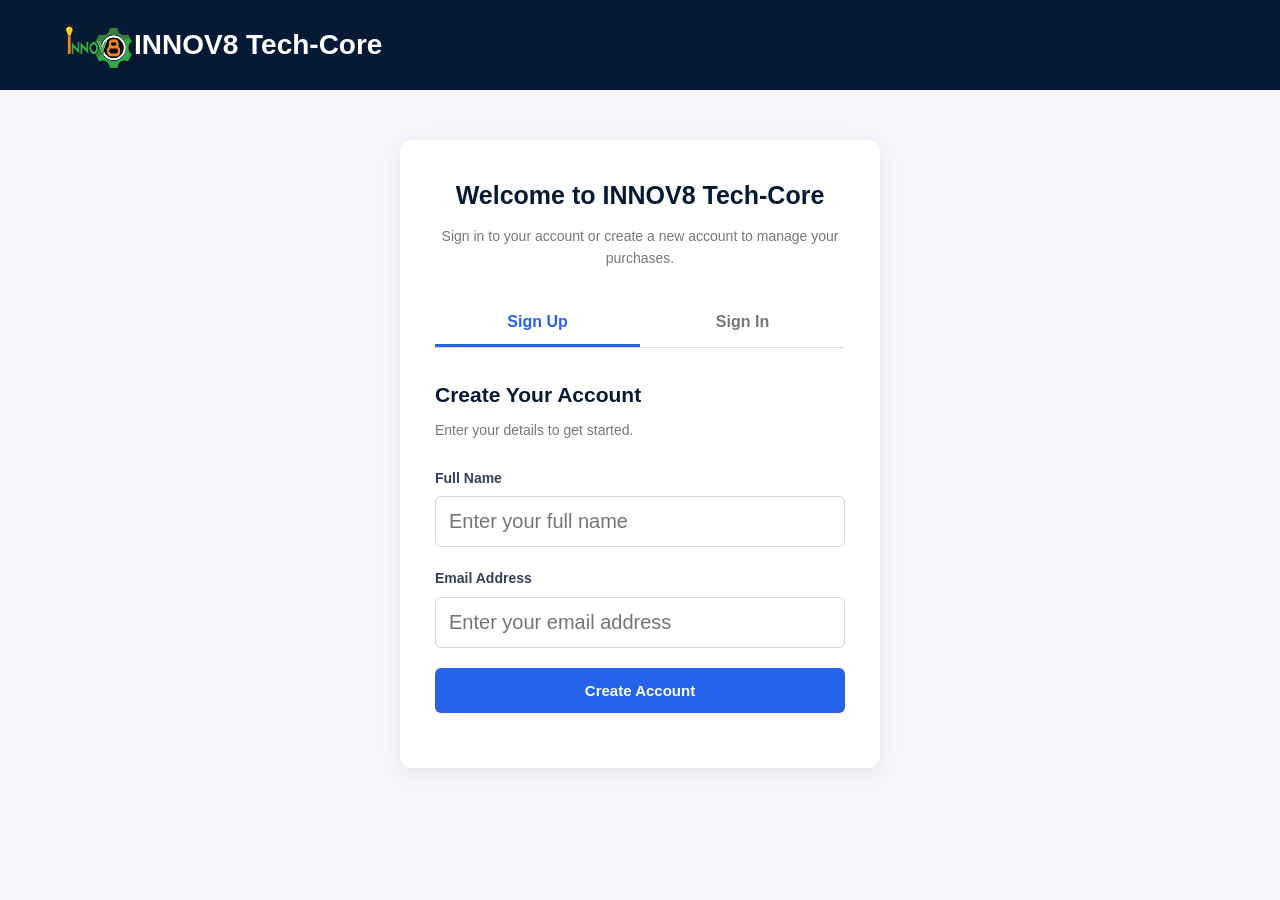
<file: index.html>
<!DOCTYPE html>
 <html lang="en">
 <head>
  <script>
        const currentUser = localStorage.getItem("innov8CurrentUser");

        if (!currentUser) {
            window.location.replace("account.html");
        }
    </script>
 <meta charset="UTF-8">
 <meta name="viewport" content="width=device-width, initial-scale=1.0">
 <title>INNOV8 TechCore Hardware Store</title>
 <link rel="icon" type="image/png" href="./asets/img.png">
 <link rel="preconnect" href="https://fonts.googleapis.com">
 <link rel="preconnect" href="https://fonts.gstatic.com" crossorigin>
 <link href="https://fonts.googleapis.com/css2?family=Plus+Jakarta+Sans:ital,wght@0,200..800;1,200..800&display=swap" rel="stylesheet">
 <link rel="preconnect" href="https://fonts.googleapis.com">
 <link rel="preconnect" href="https://fonts.gstatic.com" crossorigin>
 <link href="https://fonts.googleapis.com/css2?family=DM+Sans:ital,opsz,wght@0,9..40,100..1000;1,9..40,100..1000&family=Plus+Jakarta+Sans:ital,wght@0,200..800;1,200..800&display=swap" rel="stylesheet">
 <link rel="preconnect" href="https://fonts.googleapis.com">
 <link rel="preconnect" href="https://fonts.gstatic.com" crossorigin>
 <link href="https://fonts.googleapis.com/css2?family=DM+Sans:ital,opsz,wght@0,9..40,100..1000;1,9..40,100..1000&family=Google+Sans:ital,opsz,wght@0,17..18,400..700;1,17..18,400..700&family=Plus+Jakarta+Sans:ital,wght@0,200..800;1,200..800&display=swap" rel="stylesheet">
 <link rel="preconnect" href="https://fonts.googleapis.com">
 <link rel="preconnect" href="https://fonts.gstatic.com" crossorigin>
 <link rel="stylesheet"
 href="https://cdnjs.cloudflare.com/ajax/libs/font-awesome/6.7.2/css/all.min.css">
 <!---CSS--->
 <link rel="stylesheet" href="style.css">
 </head>

 <body>

 <!--header--->
 <nav class="navbar">
 
 <!----logo---->
 <a href="#home" class="logo"><img src="asets/logo.png" width="70" height="50">INNOV8 Tech-Core</a>
 
 <!-- Hamburger Checkbox -->
 <input type="checkbox" id="menu">

 <!-- Hamburger Icon -->
 <label for="menu" class="menu-icon">
 <i class="fa-solid fa-bars"></i>
 </label>

 <!---Navigation--->
 <ul class="nav-links"> 
 <li><a href="#home">Home</a></li> 
 <li><a href="#about">About</a></li>
 <a href="cart.html" class="cart-link">Cart</a>
 <a href="checkout.html" class="checkout-link">Checkout</a>
 <a href="account.html" class="account-link">
 <i class="fa-regular fa-user"></i> My Account </a>
 </ul>
 </nav>
 
 <!-- Breadcrumb Navigation -->
 <nav class="breadcrumb" aria-label="Breadcrumb">
 <a href="#home">Home</a>
 <span class="separator">&gt;</span>
 <a href="#products" class="current-page" aria-current="page">
 All Products
 </a>
 </nav>

 <!---Home Section--->
 <section id="hero">

 <!-- Background Image Carousel -->
 <div class="hero-slider">

 <img src="./asets/img.1.jpeg"
 class="hero-slide active"
 alt="Computer hardware components">

 <img src="./asets/img.8.jpeg"
 class="hero-slide"
 alt="Internal computer hardware">

 <img src="./asets/img.9.jpeg"
 class="hero-slide"
 alt="PC components">

 </div>


 <div class="hero-content">
 <p>WELCOME TO INNOV8 TechCore</p>
 <h1>Quality Computer Hardware Components</h1>
 <p>
 Shop reliable computer components, accessories and peripherals for gameing,
 business and everyday computing.
 </p>
 </div>
 </section>

 <!---categories--->
 <section id="categories" class="categories">
 <h2> SHOP BY CATEGORY</h2>
 <div class="category-container">
 <div class="category">
 <h3>Pc components and RGB</h3>
 <p>CPU, RAM, Motherboard, RGB Controllers, Optical Drives and PSU</p>
 </div>

 <div class="category">
 <h3>Storage</h3>
 <p>SSD and HDD</p>
 </div>

 <div class="category">
 <h3>Graphics and Cooling</h3>
 <p>Graphics Cards, Air Coolers and Liquid Coolers</p>
 </div>

 <div class="category">
 <h3>Networking and Audio</h3>
 <p>Router, Sound Cards and Wi-Fi Adapters</p>
 </div>

 <div class="category">
 <h3>Power and Connectivity</h3>
 <p>Power Supply, Cables and USB Connectivity</p>
 </div>
 </div>
 </section>

 <!--PRODUCTS-->
 <section id="products" class="products">
 <h2>OUR PRODUCTS</h2>
 <div class="products-container">
 
 <!--RAM-->
 <div class="product-card">
 <img src="asets/ram.png" alt="kingston fury beast ram">
 <h3>King Fury Beast 16GB DDRS RAM</h3>
 <p class="price">₦285,000</p>
 <p>16GB DDRS desktop memory designed for gaming and high-performance computing.</p>
 <p><strong>stock:</strong>10 units</p>
 <button class="add-to-cart">Add to Cart
 <i class="fa-solid fa-circle-plus"></i>
 </button>
 </div>

 <!--SSD-->
 <div class="product-card">
 <img src="asets/ssd.png" alt="Samsung 970 EVO SSD">
 <h3>Samsung 970 EVO 1TB SSD</h3>
 <p class="price">₦220,000</p>
 <p>High-speed 1TB SSD for fast data transfer and storage.</p>
 <p><strong>stock:</strong>5 units</p>
 <button class="add-to-cart">Add to Cart
 <i class="fa-solid fa-circle-plus"></i>
 </button>
 </div>
 
 <!--HDD-->
 <div class="product-card">
 <img src="asets/hdd.png" alt="Seagate Barracuda HDD">
 <h3>Seagate Barracuda 2TB HDD</h3>
 <p class="price">₦245,000</p>
 <p>Reliable 2TB HDD for ample storage capacity.</p>
 <p><strong>stock:</strong>8 units</p>
 <button class="add-to-cart">Add to Cart
 <i class="fa-solid fa-circle-plus"></i>
 </button>
 </div>

 <!--GPU-->
 <div class="product-card">
 <img src="asets/gpu.png" alt="NVIDIA GeForce RTX 3080">
 <h3>NVIDIA GeForce RTX 3080</h3>
 <p class="price">₦1,200,000</p>
 <p>High-performance graphics card for gaming, 3D Rendering and Design and AI and Machine Learning.</p>
 <p><strong>stock:</strong>3 units</p>
 <button class="add-to-cart">Add to Cart
 <i class="fa-solid fa-circle-plus"></i>
 </button>
 </div>

 <!--CPU-->
 <div class="product-card">
 <img src="asets/cpu.png" alt="AMD Ryzen 7 7700 processor">
 <h3>AMD Ryzen 7 7700 processor</h3>
 <p class="price">₦145,000</p>
 <p>High-performance CPU for gaming and productivity.</p>
 <p><strong>stock:</strong>12 units</p>
 <button class="add-to-cart">Add to Cart
 <i class="fa-solid fa-circle-plus"></i>
 </button>
 </div>

 <!--MOTHERBOARD-->
 <div class="product-card">
 <img src="asets/motherboard.png" alt="ASUS ROG Strix B550-F Gaming">
 <h3>ASUS ROG Strix B550-F Gaming</h3>
 <p class="price">₦150,000</p>
 <p>High-performance motherboard for gaming, content creation and Professional Workstations.</p>
 <p><strong>stock:</strong>5 units</p>
 <button class="add-to-cart">Add to Cart
 <i class="fa-solid fa-circle-plus"></i>
 </button>
 </div>

 <!--PSU-->
 <div class="product-card">
 <img src="asets/psu.png" alt="Corsair Power supply">
 <h3>Corsair RM850x 850W PSU</h3>
 <p class="price">₦200,000</p>
 <p>Reliable 850W power supply for high-performance systems.</p>
 <p><strong>stock:</strong>7 units</p>
 <button class="add-to-cart">Add to Cart
 <i class="fa-solid fa-circle-plus"></i>
 </button>
 </div>

 <!--CMOS BATTERY-->
 <div class="product-card">
 <img src="asets/cmos-battery.png" alt="CR2032 CMOS Battery">
 <h3>CR2032 CMOS Battery</h3>
 <p class="price">₦290,000</p>
 <p>Replaceable CMOS battery for maintaining system settings.</p>
 <p><strong>stock:</strong>10 units</p>
 <button class="add-to-cart">Add to Cart
 <i class="fa-solid fa-circle-plus"></i>
 </button>
 </div>

 <!--CPU COOLER-->
 <div class="product-card">
 <img src="asets/cpu-cooler.png" alt="Noctua NH-D15 CPU Cooler">
 <h3>Noctua NH-D15 CPU Cooler</h3>
 <p class="price">₦260,000</p>
 <p>High-performance air cooler for CPU cooling.</p>
 <p><strong>stock:</strong>15 units</p>
 <button class="add-to-cart">Add to Cart
 <i class="fa-solid fa-circle-plus"></i>
 </button>
 </div>

 <!--FANS-->
 <div class="product-card"> 
 <img src="asets/fans.png" alt="Corsair Hydro X7 RGB">
 <h3>Corsair Hydro X7 RGB</h3>
 <p class="price">₦370,000</p>
 <p>High-performance RGB fans for effective cooling and aesthetics.</p>
 <p><strong>stock:</strong>20 units</p>
 <button class="add-to-cart">Add to Cart
 <i class="fa-solid fa-circle-plus"></i>
 </button>
 </div>

 <!--NETWORK CARD-->
 <div class="product-card">
 <img src="asets/network-card.png" alt="ASUS Dual Band WiFi 6E">
 <h3>ASUS Dual Band WiFi 6E</h3>
 <p class="price">₦300,000</p>
 <p>High-performance network card for fast and reliable connectivity.</p>
 <p><strong>stock:</strong>8 units</p>
 <button class="add-to-cart">Add to Cart
<i class="fa-solid fa-circle-plus"></i>
 </button>
 </div>

 <!--SOUND CARD-->
 <div class="product-card">
 <img src="asets/sound-card.png" alt="Creative Sound Blaster Z">
 <h3>Creative Sound Blaster Z</h3>
 <p class="price">₦450,000</p>
 <p>High-performance sound card for immersive audio experiences.</p>
 <p><strong>stock:</strong>6 units</p>
 <button class="add-to-cart">Add to Cart
 <i class="fa-solid fa-circle-plus"></i>
 </button>
 </div>

 <!--WI-FI ADAPTER-->
 <div class="product-card">
 <img src="asets/wi-fi adapter.png" alt="TP-Link Archer AXE75">
 <h3>TP-Link Archer AXE75</h3>
 <p class="price">₦220,000</p>
 <p>High-performance Wi-Fi adapter for fast and reliable wireless connectivity.</p>
 <p><strong>stock:</strong>10 units</p>
 <button class="add-to-cart">Add to Cart
 <i class="fa-solid fa-circle-plus"></i>
 </button>
 </div>

 <!--PCIE RISER CABLE-->
 <div class="product-card">
 <img src="asets/Fractal Design PCIE Riser Cable.png" alt="Fractal Design PCIE Riser Cable">
 <h3>Fractal Design PCIE Riser Cable</h3>
 <p class="price">₦250,000</p>
 <p>High-performance PCIE riser cable for expanded connectivity options.</p>
 <p><strong>stock:</strong>12 units</p>
 <button class="add-to-cart">Add to Cart
 <i class="fa-solid fa-circle-plus"></i>
 </button>
 </div>

 <!--OPTICAL DISC DRIVER-->
 <div class="product-card">
 <img src="asets/optical-disc-driver.png" alt="Optical Disc Driver">
 <h3>Optical Disc Driver</h3>
 <p class="price">₦330,000</p>
 <p>High-performance optical disc driver for reading and writing CDs and DVDs.</p>
 <p><strong>stock:</strong>5 units</p>
 <button class="add-to-cart">Add to Cart
<i class="fa-solid fa-circle-plus"></i>
 </button>
 </div>

 <!--VOLTAGE REGULATOR MODULE (VRM)-->
 <div class="product-card">
 <img src="asets/vrm.png" alt="VOLTAGE REGULATOR MODULE (VRM)">
 <h3>VOLTAGE REGULATOR MODULE (VRM)</h3>
 <p class="price">₦155,000</p>
 <p>High-performance voltage regulator module for stable power delivery.</p>
 <p><strong>stock:</strong>10 units</p>
 <button class="add-to-cart">Add to Cart
 <i class="fa-solid fa-circle-plus"></i>
 </button>
 </div>

 <!--INTERNAL USB HUB-->
 <div class="product-card">
 <img src="asets/internal-usb-hub.png" alt="Internal USB Hub">
 <h3>Internal USB Hub</h3>
 <p class="price">₦180,000</p>
 <p>Expand your USB connectivity with this high-performance hub.</p>
 <p><strong>stock:</strong>5 units</p>
 <button class="add-to-cart">Add to Cart
 <i class="fa-solid fa-circle-plus"></i>
 </button>
 </div>

 <!--RGB CONTROLLER MODULE-->
 <div class="product-card">
 <img src="asets/rgb-controller-module.png" alt="NZXT RGB Controller Module">
 <h3>NZXT RGB Controller Module</h3>
 <p class="price">₦220,000</p>
 <p>High-performance RGB controller module for customizable lighting effects.</p>
 <p><strong>stock:</strong>10 units</p>
 <button class="add-to-cart">Add to Cart
 <i class="fa-solid fa-circle-plus"></i>
 </button>
 </div>

 <!--SATA DATA CABLE-->
 <div class="product-card">
 <img src="asets/Fractal Design SATA Data Cable.png" alt="Fractal Design SATA Data Cable">
 <h3>Fractal Design SATA Data Cable</h3>
 <p class="price">₦350,000</p>
 <p>High-performance SATA data cable for reliable connectivity.</p>
 <p><strong>stock:</strong>10 units</p>
 <button class="add-to-cart">Add to Cart
 <i class="fa-solid fa-circle-plus"></i>
 </button>
 </div>

 <!--BIOS/UEFI ROM CHIP-->
 <div class="product-card">
 <img src="asets/bios-uefi-rom-chip.png" alt="ASUS Prime B450M-A">
 <h3>ASUS Prime B450M-A</h3>
 <p class="price">₦300,000</p>
 <p>High-performance BIOS/UEFI ROM chip for stable system operation.</p>
 <p><strong>stock:</strong>10 units</p>
 <button class="add-to-cart">Add to Cart
 <i class="fa-solid fa-circle-plus"></i>
 </button>
 </div>
 </div>
 </section>


 <!--ABOUT-->
 <section id="about" class="about">
 <h2>ABOUT INNOV8 TECHCORE</h2>
 <p>INNOV8 TECHCORE is a leading e-commerce store specializing in high-quality computer hardware components, accessories, and peripherals. We are committed to providing our customers with the best products and services to enhance their computing experience.</p> 
 <p>We offer computer components including  processors, motherboards, RAM, storage devices, Power Supplies, and more.</p>
 </section>

 <footer class="footer">
 <div class="footer-content">
 <a href="#home" class="logo">
 <img src="asets/logo.png"width="70"height="50"alt="INNOV8 Logo">INNOV8 Tech-Core</a></div>

 <div class="footer-links">
 <a href="#">Privacy Policy</a>
 <a href="#">Terms &amp; Conditions</a>
 <a href="#">Return Policy</a>

 <p>&copy; 2023 INNOV8 TECHCORE. All rights reserved.</p>
 </div>
 </footer>

 <!---JS--->
 <script src="script.js" defer></script>
 </body>
 </html>
</file>
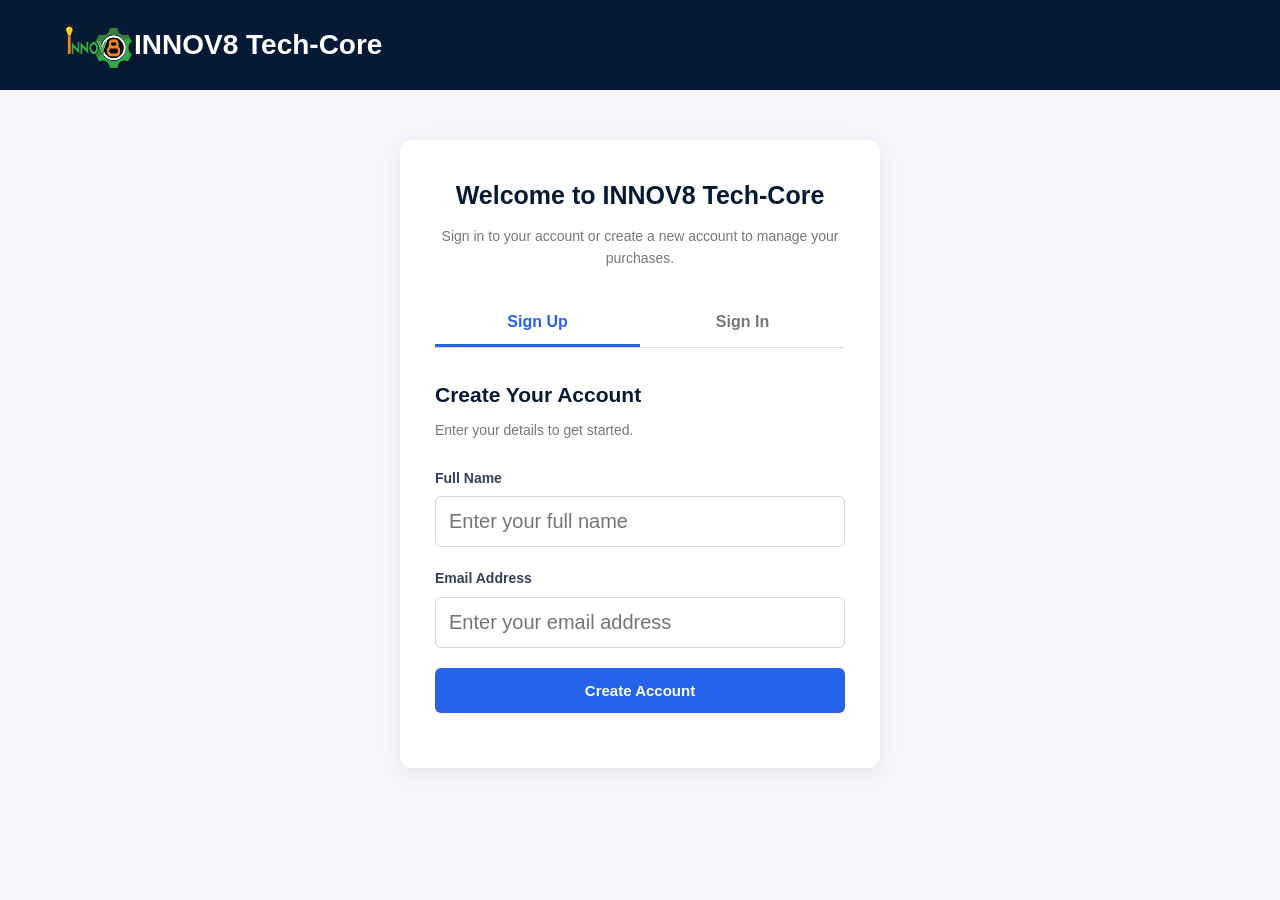
<file: account.html>
<!DOCTYPE html>
 <html lang="en">
 <head>
 <meta charset="UTF-8">
 <meta name="viewport" content="width=device-width, initial-scale=1.0">
 <title>My Account | INNOV8 Tech-Core</title>
 <link rel="stylesheet" href="style.css">
 </head> 

 <body>
 <!-- ACCOUNT HEADER -->
 <header class="account-header">
 <!----logo---->
 <a href="#home" class="logo"><img src="asets/logo.png" width="70" height="50">INNOV8 Tech-Core</a>
 </header>

 <!-- ACCOUNT SECTION -->
 <main class="account-container">
 <div class="account-card">
 <!-- ACCOUNT INTRODUCTION -->
 <div class="account-heading">
 <h1>Welcome to INNOV8 Tech-Core</h1>
 <p>Sign in to your account or create a new account to manage your purchases.
 </p>
 </div>

 <!-- SIGN UP / SIGN IN TABS -->
 <div class="account-tabs">
 <button type="button" class="account-tab active" id="signup-tab"> Sign Up</button>
 <button type="button" class="account-tab" id="signin-tab"> Sign In </button>
 </div>

 <!-- SIGN UP FORM -->
 <form id="signup-form" class="account-form">
 <h2>Create Your Account</h2>
 <p>Enter your details to get started.</p>
 <div class="form-group">
 <label for="signup-name">Full Name</label>
 <input type="text" id="signup-name" placeholder="Enter your full name" required> </div>
 <div class="form-group">
 <label for="signup-email">Email Address</label>
 <input type="email" id="signup-email" placeholder="Enter your email address" required></div>
 <button type="button" id="signup-button">Create Account</button>
 </form>


 <!-- SIGN IN FORM -->
 <form id="signin-form" class="account-form" hidden>
 <h2>Welcome Back</h2>
 <p>Enter the email address linked to your account.</p>
 <div class="form-group">
 <label for="signin-email">Email Address</label>
 <input type="email" id="signin-email"placeholder="Enter your registered email"required></div>
 <button type="button" id="signin-button">Continue</button>
 </form>

 <!-- EMAIL VERIFICATION SECTION -->
 <div id="verification-section" hidden>
 <h2>Verify Your Email</h2>
 <p>Enter the verification code sent to your email address.</p>
 <div class="form-group">
 <label for="verification-code">Verification Code</label>
 <input type="text"id="verification-code"placeholder="Enter verification code"></div>
 <button type="button" id="verify-button">Verify Email</button>
 </div>

 <!-- ACCOUNT MESSAGE -->
 <p id="account-message"></p>
 </div>
 </main>

 <script src="script.js" defer></script>

 </body>
 </html>
</file>
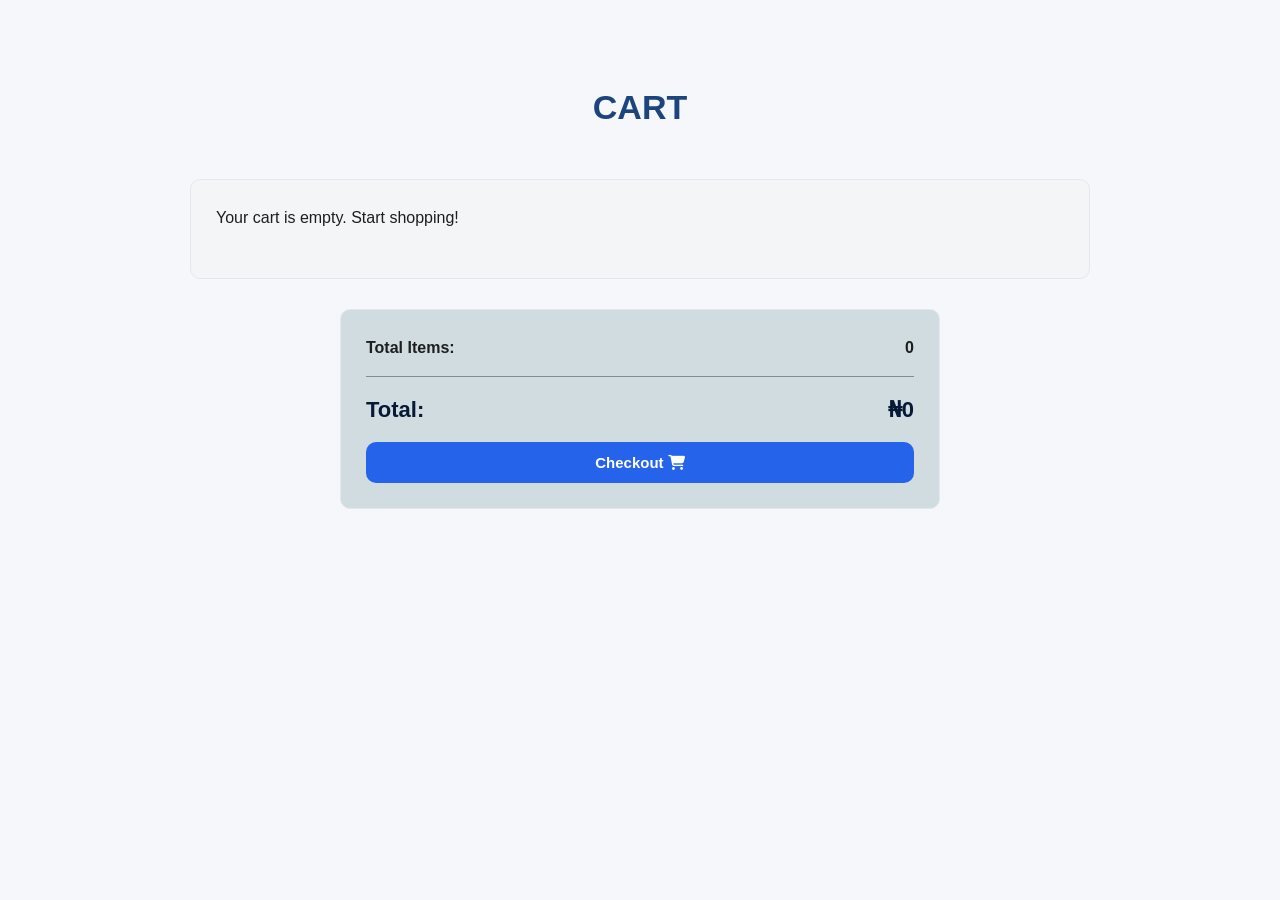
<file: cart.html>
<!DOCTYPE html>
 <html lang="en">
 <head>
 <meta charset="UTF-8">
 <meta name="viewport" content="width=device-width, initial-scale=1.0">
 <title>Cart</title>
 <link rel="stylesheet" href="https://cdnjs.cloudflare.com/ajax/libs/font-awesome/6.7.2/css/all.min.css">
 <link rel="stylesheet" href="style.css">
 </head>
 <body>

 <!--CART-->
 <section id="cart" class="cart">
 <h2>CART</h2>
 <div id="cart-items">
 </div>

 <div class="cart-summary">
 <p>Total Items: <span id="total-items">₦0</span></p>
 <h3>Total: <span id="total-cost">₦0</span></h3>
 <button id="checkout-button" type="button">
 Checkout
 <i class="fa-solid fa-cart-shopping"></i>
 </button>

 </div>
 </section>
 </body>
 </html>

 <script src="script.js"></script>
</file>
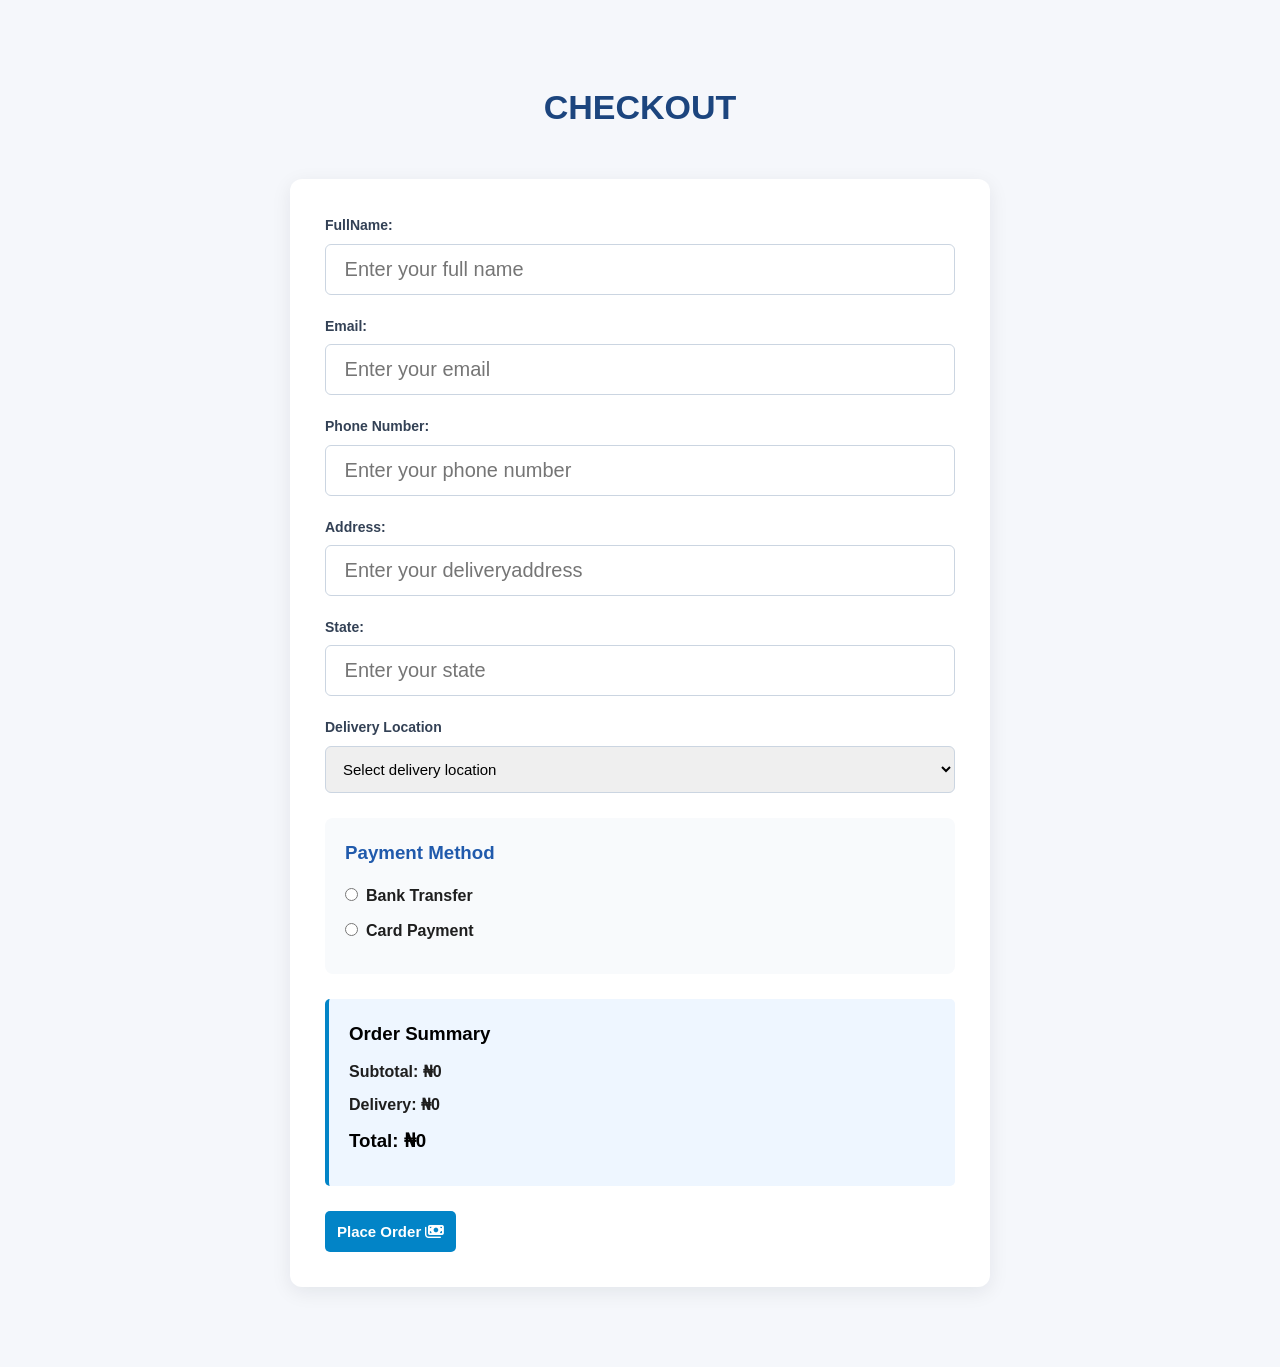
<file: checkout.html>
<!DOCTYPE html>
 <html lang="en">
 <head>
 <meta charset="UTF-8">
 <meta name="viewport" content="width=device-width, initial-scale=1.0">
 <title>Checkout</title>
 <link rel="stylesheet" href="https://cdnjs.cloudflare.com/ajax/libs/font-awesome/6.7.2/css/all.min.css">
 <link rel="stylesheet" href="style.css">
 </head>
 <body>

 <!--CHECKOUT-->
 <section id="checkout" class="checkout">
 <h2>CHECKOUT</h2>
 <form id="checkout-form">
 <!--FULL NAME-->
 <div class="form-group">
 <label for="fullname">FullName:</label>
 <input type="text" id="fullname" placeholder=" Enter your full name" required>
 </div>

 <!--EMAIL-->
 <div class="form-group">
 <label for="email">Email:</label>
 <input type="email" id="email" placeholder=" Enter your email" required>
 </div>

 <!--PHONE NUMBER-->
 <div class="form-group">
 <label for="phone">Phone Number:</label>
 <input type="tel" id="phone" placeholder=" Enter your phone number" required>
 </div>

 <!--ADDRESS-->
 <div class="form-group">
 <label for="address">Address:</label>
 <input type="text" id="address" placeholder=" Enter your deliveryaddress" required>
 </div>

 <!--STATE-->
 <div class="form-group">
 <label for="state">State:</label>
 <input type="text" id="state" placeholder=" Enter your state" required>
 </div>

  <!--Deliver Location-->
 <div class="form-group">
 <label for="delivery-location">Delivery Location</label>
 <select id="delivery-location" required>
 <option value="">Select delivery location</option>
 <option value="1000">Abuja - ₦1000</option>
 <option value="3000">Lagos - ₦3000</option>
 <option value="5000">other location - ₦5000</option>
 </select>
 </div>

 <!--PAYMENT-->
 <div class="payment">
 <h3>Payment Method</h3>
 <label>
 <input type="radio" name="payment"value="bank-transfer" required>Bank Transfer
 </label>
 <label>
 <input type="radio" name="payment" value="card" required>Card Payment
 </label>
 </div>

 <!--ORDER SUMMARY-->
 <div class="order-summary">
 <h3>Order Summary</h3>
 <div id="checkout-items"></div>
 <p>Subtotal: <span id="checkout-subtotal">₦0</span></p>
 <p>Delivery: <span id="checkout-delivery">₦0</span></p>
 <h3>Total: <span id="order-total">₦0</span></h3>
 </div>
 <button type="submit" class="btn">
 Place Order
 <i class="fa-solid fa-money-bills" style="color: rgb(254, 254, 254);"></i>
 </button>
 </form> 
 </section>

 <div id="success-modal" class="modal">
 <div class="modal-content">
 <h2>Order Successful!</h2>
 <p>Your order has been placed successfully.</p>
 <p>
 Payment Method:
 <strong id="modal-payment-method"></strong>
 </p>
 <button id="close-success-modal">OK</button>
 </div>
 </div>
 </body>
 </html>

 <script src="script.js" defer></script>
</file>
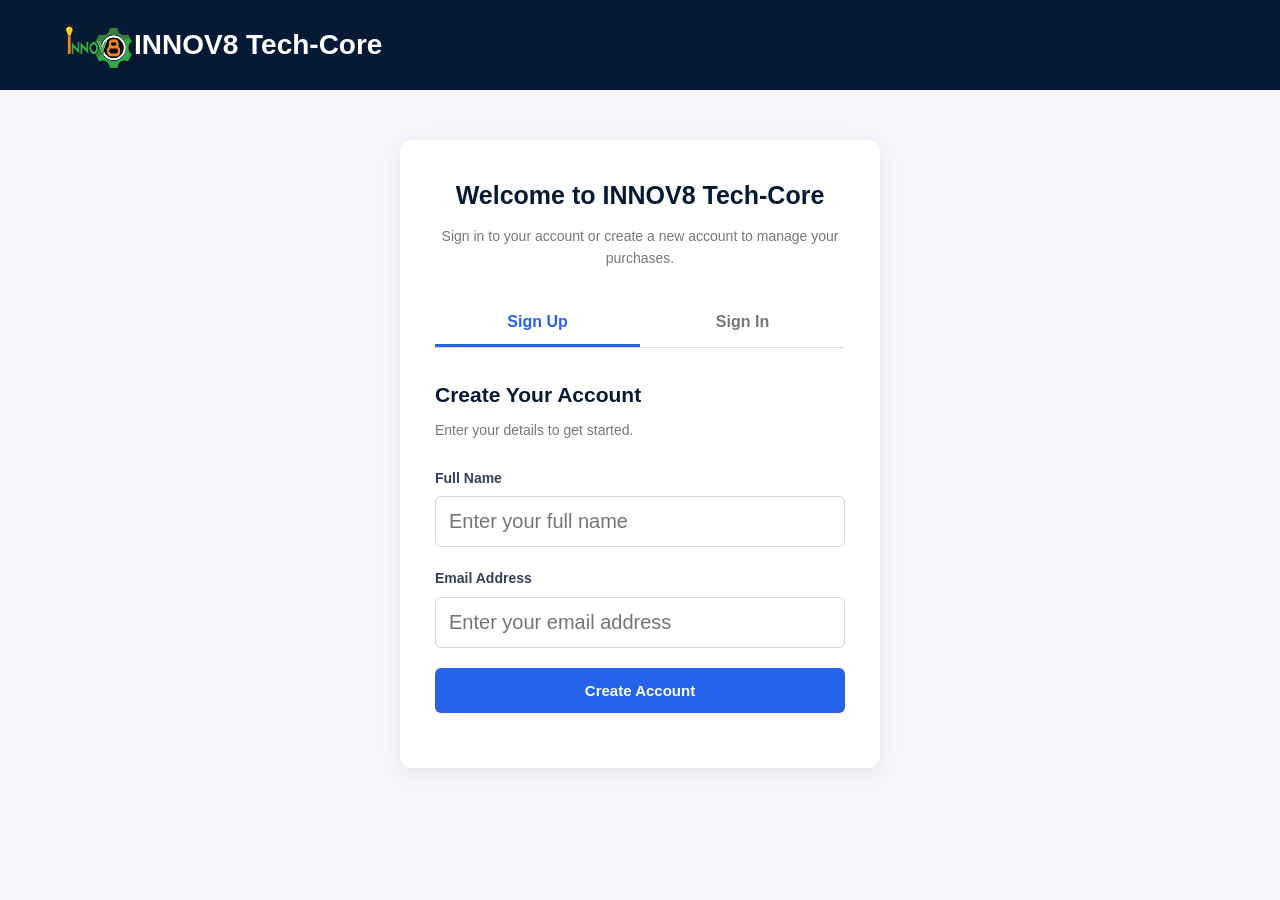
<file: dashboard.html>
<!DOCTYPE html>
 <html lang="en">
 <head>
 <meta charset="UTF-8"> 
 <meta name="viewport" content="width=device-width, initial-scale=1.0">
 <title>My Dashboard | INNOV8 Tech-Core</title>

 <link rel="stylesheet" href="style.css">

 <link rel="stylesheet"
 href="https://cdnjs.cloudflare.com/ajax/libs/font-awesome/6.7.2/css/all.min.css">
 </head>

 <body class="dashboard-page">
 <!-- DASHBOARD HEADER -->
 <header class="dashboard-header">
 <a href="index.html" class="dashboard-logo">INNOV8 <span>Tech-Core</span></a>
 <div class="dashboard-header-right">
 <a href="index.html"><i class="fa-solid fa-store"></i>Visit Store</a>
 </div>
 </header>

 <!-- DASHBOARD LAYOUT -->
 <div class="dashboard-layout">
 
 <!-- SIDEBAR -->
 <aside class="dashboard-sidebar">
 <div class="dashboard-user">
 <div class="user-avatar">D</div>
 <div>
 <h3>Customer Name</h3>
 <p>customer@email.com</p>
 </div>
 </div>

 <!-- DASHBOARD NAVIGATION -->
 <nav class="dashboard-menu">
 <a href="#overview" class="active">
 <i class="fa-solid fa-house"></i>Overview
 </a>
 <a href="#profile">
 <i class="fa-solid fa-user"></i>My Profile
 </a>
 <a href="#orders">
 <i class="fa-solid fa-box"></i>My Orders
 </a> 

 <a href="#addresses">
 <i class="fa-solid fa-location-dot"></i>Addresses</a>
 <a href="#settings">
 <i class="fa-solid fa-gear"></i>Settings</a>
 <a href="#" class="logout-link dashboard-logout">
 <i class="fa-solid fa-right-from-bracket"></i>Logout</a>
 </nav>
 </aside>

 <!-- MAIN DASHBOARD CONTENT -->
 <main class="dashboard-content">
 
 <!-- OVERVIEW -->
 <section id="overview">
 <div class="dashboard-welcome">
 <h1>Welcome Back, Customer!</h1>
 <p>Here's an overview of your INNOV8 Tech-Core account.</p>
 </div> 

 <!-- SUMMARY CARDS -->
 <div class="dashboard-summary">
 <div class="summary-card">
 <div class="summary-icon">
 <i class="fa-solid fa-bag-shopping"></i>
 </div>
 <p>Total Orders</p>
 <h2 id="total-orders">0</h2>
 </div>

 <div class="summary-card">
 <div class="summary-icon">
 <i class="fa-solid fa-box-open"></i> 
 </div> 

 <p>Products Purchased</p> 
 <h2 id="total-products">0</h2>
 </div> 

 <div class="summary-card">
 <div class="summary-icon"> 
 <i class="fa-solid fa-wallet"></i>
 </div> 

 <p>Total Amount Spent</p>
 <h2 id="total-spent">₦0</h2>
 </div>
 </div>
 </section>

 <!-- PROFILE SECTION -->
 <section id="profile" class="dashboard-section">
 <div class="dashboard-section-header">
 <h2>My Profile</h2>
 <a href="#settings">Edit Profile</a></div> 

 <div class="profile-info">
 <div class="profile-field">
 <label>Full Name</label>
 <p id="profile-name">Customer Name</p>
 </div> 

 <div class="profile-field">
 <label>Email Address</label>
 <p id="profile-email">customer@email.com</p>
 </div> 

 <div class="profile-field">
 <label>Phone Number</label>
 <p id="profile-phone">Not provided</p>
 </div>

 <div class="profile-field">
 <label>Delivery Address</label>
 <p id="profile-address">Not provided</p>
 </div> 

 <div class="profile-field">
 <label>State</label>
 <p id="profile-state">Not provided</p>
 </div> 

 <div class="profile-field">
 <label>Account Created</label>
 <p id="profile-date">Not available</p>
 </div>
 </div>
 </section>

 <!-- ORDER HISTORY -->
 <section id="orders" class="dashboard-section">
 <div class="dashboard-section-header">
 <h2>Recent Orders</h2>
 <a href="#orders">View All Orders</a>
 </div> 

 <div class="order-table-wrapper">
 <table class="order-table">
 <thead>
 <tr>
 <th>Order ID</th>
 <th>Products</th>
 <th>Quantity</th>
 <th>Amount</th>
 <th>Date & Time</th>
 <th>Status</th>
 </tr>
 </thead>

 <tbody id="order-history">
 <tr>
 <td colspan="6">
 No orders have been placed yet.
 </td>
 </tr>
 </tbody>
 </table>
 </div>
 </section>

 <!-- ADDRESSES SECTION -->
 <section id="addresses" class="dashboard-section">
 <div class="dashboard-section-header">
 <h2>Delivery Addresses</h2>
 </div>
 <p>No saved delivery addresses yet.</p>
 </section>

 <!-- SETTINGS SECTION -->
 <section id="settings" class="dashboard-section">
 <div class="dashboard-section-header">
 <h2>Account Settings</h2>
 </div>
 <p>Your account information and preferences will appear here.</p>
 </section>
 </main>
 </div>

 <!-- JAVASCRIPT -->
 <script src="script.js" defer></script>

 </body>
 </html>
</file>
<file: style.css>
*{
 margin: 0;
 padding: 0;
 box-sizing: border-box;
 }

 body {
 font-family: "Google Sans", Arial, sans-serif;
 background-color: #f5f7fb;
 color: #1e1e1e;
 line-height: 1.6;
 }

 .navbar{
 padding: 30px 30px;
 display: flex;
 justify-content: space-between;
 align-items: center;
 position: sticky;
 top: 0;
 z-index: 1000;
 box-shadow: 0 3px 12px rgba(0, 0, 0, 0.15);
 background: #071a35;
 }

 .logo{
 display: flex;
 align-items: center;
 color: #fff;
 text-decoration: none;
 font-size: 28px;
 font-weight: bold;
 }

 .nav-links{
 display: flex;
 align-items: center;
 list-style: none;
 gap: 30px;
 }

 .nav-links a{
 color: #fff;
 text-decoration: none;
 font-weight: bold;
 }

 .nav-links a:hover{
 color: #38bdf8;
 }

 .breadcrumb {
 display: flex;
 align-items: center;
 gap: 10px;
 padding: 14px 30px;
 background-color: #f4f2f2;
 border-bottom: 1px solid #e2e8f0;
 font-family: "Google Sans", Arial, sans-serif;
 font-size:15px;
 }

 .breadcrumb a {
 color: #2563eb;
 text-decoration: none;
 }

 .breadcrumb a:hover {
 text-decoration: underline;
 }

 .breadcrumb .separator {
 color: #2563eb;
 }

 .breadcrumb .current-page {
 color: #071a35;
 font-weight: bold;
 }

 #menu{
 display: none;
 }

 .menu-icon{
 display: none;
 font-size: 30px;
 color: white;
 cursor: pointer;
 }

 #menu:checked + .menu-icon {
 font-size: 0;
 }

 #menu:checked + .menu-icon::after {
 content: "\00D7";
 font-size: 35px;
 }

 .account-header {
 background-color: #071a35;
 padding: 20px 5%;
 display: flex;
 justify-content: space-between;
 align-items: center;
 }

 .account-logo {
 color: #ffffff;
 font-size: 23px;
 font-weight: 700;
 text-decoration: none;
 }

 .account-logo span {
 color: #ffffff;
 }

 .back-to-store {
 color: #ffffff;
 text-decoration: none;
 font-size: 14px;
 }

 .back-to-store:hover {
 color: #2563eb;
 }

 .account-container {
 min-height: 80vh;
 display: flex;
 justify-content: center;
 align-items: center;
 padding: 50px 20px;
 }

 .account-card {
 background-color: #ffffff;
 width: 100%;
 max-width: 480px;
 padding: 35px;
 border-radius: 12px;
 box-shadow: 0 5px 25px rgba(0, 0, 0, 0.08);
 }

 .account-heading {
 text-align: center;
 margin-bottom: 30px;
 }

 .account-heading h1 {
 font-size: 25px;
 color: #071a35;
 margin-bottom: 10px;
 }

 .account-heading p {
 color: #777777;
 font-size: 14px;
 }

 .account-tabs {
 display: flex;
 border-bottom: 1px solid #dddddd;
 margin-bottom: 30px;
 }

 .account-tab {
 width: 50%;
 padding: 13px;
 border: none;
 background: none;
 color: #777777;
 font-size: 16px;
 font-weight: 600;
 cursor: pointer;
 border-bottom: 3px solid transparent;
 }

 .account-tab.active {
 color: #2563eb;
 border-bottom-color: #2563eb;
 }

 .account-form h2,
 #verification-section h2 {
 color: #071a35;
 font-size: 21px;
 margin-bottom: 8px;
 }

 .account-form p,
 #verification-section p {
 color: #777777;
 font-size: 14px;
 margin-bottom: 25px;
 }

 .form-group {
 margin-bottom: 20px;
 }

 .form-group label {
 display: block;
 font-size: 14px;
 font-weight: 600;
 margin-bottom: 8px;
 color: #333333;
 }

 .form-group input {
 width: 100%;
 padding: 14px;
 border: 1px solid #dddddd;
 border-radius: 6px;
 outline: none;
 font-size: 14px;
 }

 .form-group input:focus {
 border-color: #2563eb;
 }

 .account-form button,
 #verification-section button {
 width: 100%;
 padding: 14px;
 background-color: #2563eb;
 color: #ffffff;
 border: none;
 border-radius: 6px;
 font-size: 15px;
 font-weight: 600;
 cursor: pointer;
 transition: 0.3s;
 }

 .account-form button:hover,
 #verification-section button:hover {
 background-color: #193a80;
 }

 #account-message {
 margin-top: 20px;
 text-align: center;
 font-size: 14px;
 }

 .account-footer {
 background-color: #071a35;
 color: #ffffff;
 text-align: center;
 padding: 20px;
 font-size: 13px;
 }

 /* =====================================
 DASHBOARD STYLES
 ===================================== */

 .dashboard-page {
 background-color: #f5f7fb;
 min-height: 100vh;
 }

 .dashboard-header {
 background-color: #071a35;
 padding: 18px 4%;
 display: flex;
 justify-content: space-between;
 align-items: center;
 }

 .dashboard-logo {
 color: #ffffff;
 font-size: 22px;
 font-weight: 700;
 text-decoration: none;
 }

 .dashboard-logo span {
 color: #ffffff;
 }

 .dashboard-header-right {
 display: flex;
 align-items: center;
 gap: 20px;
 }

 .dashboard-header-right a {
 color: #ffffff;
 text-decoration: none;
 font-size: 14px;
 }

 .dashboard-header-right a:hover {
 color: #2563eb;
 }

 .dashboard-layout {
 display: flex;
 min-height: calc(100vh - 65px);
 }

 /* SIDEBAR */
 .dashboard-sidebar {
 width: 250px;
 background-color: #ffffff;
 padding: 30px 20px;
 border-right: 1px solid #eeeeee;
 }

 .dashboard-user {
 text-align: center;
 padding-bottom: 25px;
 border-bottom: 1px solid #eeeeee;
 }

 .user-avatar {
 width: 75px;
 height: 75px;
 background-color: #e2f5ec;
 color: #2563eb;
 border-radius: 50%;
 display: flex;
 justify-content: center;
 align-items: center;
 margin: 0 auto 12px;
 font-size: 27px;
 font-weight: 700;
 }

 .dashboard-user h3 {
 color: #071a35;
 font-size: 16px;
 }

 .dashboard-user p {
 color: #888888;
 font-size: 12px;
 margin-top: 5px;
 }

 .dashboard-menu {
 margin-top: 25px;
 display: flex;
 flex-direction: column;
 gap: 8px;
 }

 .dashboard-menu a {
 display: flex;
 align-items: center;
 gap: 12px;
 padding: 13px;
 color: #555555;
 text-decoration: none;
 border-radius: 6px;
 font-size: 14px;
 transition: 0.3s;
 }

 .dashboard-menu a:hover,
 .dashboard-menu a.active {
 background-color: #e7f7ef;
 color: #2563eb;
 }

 .dashboard-menu .logout-link {
 color: #d94343;
 margin-top: 15px;
 }

 /* MAIN DASHBOARD CONTENT */

 .dashboard-content {
 flex: 1;
 padding: 35px;
 min-width: 0;
 }

 .dashboard-welcome {
 margin-bottom: 30px;
 }

 .dashboard-welcome h1 {
 color: #071a35;
 font-size: 27px;
 margin-bottom: 7px;
 }

 .dashboard-welcome p {
 color: #888888;
 font-size: 14px;
 }

 /* SUMMARY CARDS */

 .dashboard-summary {
 display: grid;
 grid-template-columns: repeat(3, 1fr);
 gap: 20px;
 margin-bottom: 35px;
 }

 .summary-card {
 background-color: #ffffff;
 padding: 23px;
 border-radius: 10px;
 box-shadow: 0 3px 15px rgba(0, 0, 0, 0.04);
 }

 .summary-icon {
 width: 42px;
 height: 42px;
 background-color: #e7f7ef;
 color: #2563eb;
 display: flex;
 justify-content: center;
 align-items: center;
 border-radius: 8px;
 font-size: 20px;
 margin-bottom: 15px;
 }

 .summary-card p {
 color: #888888;
 font-size: 13px;
 margin-bottom: 8px;
 }

 .summary-card h2 {
 color: #071a35;
 font-size: 25px;
 }

 /* DASHBOARD SECTIONS */

 .dashboard-section {
 background-color: #ffffff;
 padding: 25px;
 border-radius: 10px;
 margin-bottom: 25px;
 box-shadow: 0 3px 15px rgba(0, 0, 0, 0.04);
 }

 .dashboard-section-header {
 display: flex;
 justify-content: space-between;
 align-items: center;
 margin-bottom: 20px;
 gap: 10px;
 }

 .dashboard-section-header h2 {
 color: #071a35;
 font-size: 19px;
 }
 
 .dashboard-section-header a {
 color: #203d7b;
 text-decoration: none;
 font-size: 13px;
 }

 /* PROFILE INFORMATION */

 .profile-info {
 display: grid;
 grid-template-columns: repeat(2, 1fr);
 gap: 22px;
 }

 .profile-field label {
 display: block;
 color: #999999;
 font-size: 12px;
 margin-bottom: 7px;
 }

 .profile-field p {
 color: #333333;
 font-size: 14px;
 font-weight: 600;
 }

 /* ORDER TABLE */

 .order-table-wrapper {
 width: 100%;
 overflow-x: auto;
 }

 .order-table {
 width: 100%;
 border-collapse: collapse;
 min-width: 650px;
 }

 .order-table th,
 .order-table td {
 padding: 15px 12px;
 text-align: left;
 border-bottom: 1px solid #eeeeee;
 font-size: 13px;
 }

 .order-table th {
 color: #888888;
 font-weight: 600;
 background-color: #fafafa;
 }

 .order-table td {
 color: #333333;
 }

 .order-status {
 display: inline-block;
 padding: 5px 10px;
 background-color: #e7f7ef;
 color: #2563eb;
 border-radius: 20px;
 font-size: 11px;
 }

 #hero {
 position: relative;
 min-height: 500px;
 height: 65vh;
 display: flex;
 align-items: center;
 padding: 40px 5%;
 overflow: hidden;
 color: white;
 }

 .hero-slider {
 position: absolute;
 inset: 0;
 width: 100%;
 height: 100%;
 overflow: hidden;
 z-index: 0;
 }

 .hero-slide {
 position: absolute;
 inset: 0;
 width: 100%;
 height: 100%;
 object-fit: cover;
 object-position: center;
 opacity: 0;
 transform: translateX(100%);
 transition: transform 0.8s ease-in-out,
 opacity 0.8s ease-in-out;
 }

 .hero-slide.active {
 opacity: 1;
 transform: translateX(0);
 }


 #hero::before {
 content: "";
 position: absolute;
 inset: 0;
 background: linear-gradient(
 to right,
 rgba(0, 0, 0, 0.75),
 rgba(0, 0, 0, 0.15));
 z-index: 1;
 pointer-events: none;
 }

 .hero-content {
 position: relative;
 z-index: 2;
 max-width: 750px;
 }

 .hero-content{
 max-width: 750px;
 }

 .hero-content p:first-child{
 color: #38bdf8;
 font-size: 15px;
 font-weight: bold;
 letter-spacing: 2px;
 margin-bottom: 15px;
 }

 .hero-content h1{
 font-size: 52px;
 line-height: 1.15;
 margin-bottom: 20px;
 }

 .hero-content p{
 font-size: 18px;
 max-width: 650px;
 margin-bottom: 30px;
 color: #e2e8f0;
 font-family: "Plus Jakarta Sans", sans-serif;
 font-weight: 700;
 }

 .categories, .products, .cart, .checkout, .about, .contact{
 padding: 80px 30px;
 }

 .categories h2, .products h2, .cart h2, .checkout h2, .about h2, .contact h2{
 text-align: center;
 font-size: 34px;
 color: #1c457e;
 margin-bottom: 45px;
 }

 .category-container {
 display: grid;
 grid-template-columns: repeat(5, minmax(0, 1fr));
 gap: 20px;
 width: 100%;
 box-sizing: border-box;
 align-items: start;
 }

 .category {
 background: #f8fafc;
 border: 1px solid #e2e8f0;
 padding: 20px 18px;
 text-align: center;
 border-radius: 10px;
 box-sizing: border-box;
 min-width: 0;
 margin: 0;
 }

 .category:hover{
 background-color: #e2e8f0;
 transform: translateY(-5px);
 box-shadow: 0 5px 15px rgba(0, 0, 0, 0.1);
 }

 .category h3 {
 color: #075985;
 margin: 0 0 8px;
 font-size: 15px; 
 }

 .category p {
 color: #000000;
 font-size: 14px;
 margin: 0;
 line-height: 1.5;
 font-family: "Google Sans", Arial, sans-serif;
 font-weight: 600;
 }

 .products-container{
 display: grid;
 grid-template-columns: repeat(4,minmax(0, 1fr));
 gap: 18px;
 width: 100%;
 max-width: 1400px;
 margin: 0 auto;
 }

 .product-card{
 width: 100%;
 min-width: 0;
 box-sizing: border-box;
 background: #ffffff;
 border: 1px solid #e2e8f0;
 border-radius: 10px;
 padding: 12px;
 box-shadow: 0 3px 8px rgba(0, 0, 0, 0.06);
 display: flex;
 flex-direction: column;
 }
 
 .product-card img{
 width: 100%;
 height: 180px;
 object-fit: contain;
 display: block;
 margin-bottom: 12px;
 }

 .product-card h3{
 font-size: 18px;
 color: #1e293b;
 margin: 10px 0;
 font-family: "Plus Jakarta Sans", sans-serif;
 font-weight: 700;
 }

 .product-card .price{
 color: #2563eb;
 font-size: 20px;
 font-weight: bold;
 margin: 8px 0;
 }

 .product-card p{
 color: black;
 font-size: 20px;
 line-height: 1.6;
 margin-bottom: 10px;
 font-family: "Google Sans", Arial, sans-serif;
 font-weight: 400;
 }

 .product-card .add-to-cart{
 width: 100%;
 padding: 12px;
 margin-top: auto;
 background: #172554;
 color: white;
 border: none;
 border-radius: 10px;
 font-size: 15px;
 font-weight: bold;
 cursor: pointer;
 }

 .product-card:hover{
 transform: translateY(-6px);
 box-shadow: 0 12px 30px rgba(15,23, 42, 0.15);
 }

 .product-card .add-to-cart:hover{
 background: #1c4e94;
 }

 .cart-section{
 background: white; 
 }

 #cart-items{
 max-width: 900px;
 min-height: 100px;
 margin: 0 auto 30px;
 background: #f4f5f7;
 border: 1px solid #e2e8f0;
 border-radius: 10px;
 padding: 25px;
 }

 .cart-summary{
 max-width: 600px;
 margin: auto;
 padding: 25px;
 background: #d1dce1;
 border-radius: 10px;
 border: 1px solid #e2e8f0;
 }

 .cart-summary p{
 display: flex;
 justify-content: space-between;
 margin-bottom: 15px;
 font-weight: bold;
 font-family: "DM Sans", sans-serif; 
 }


 .cart-summary h3{
 display: flex;
 justify-content: space-between;
 margin-bottom: 15px;
 color: #071a35;
 font-size: 22px;
 border-top: 1px solid #858b92;
 padding-top: 15px;
 }

 .cart-summary button{
 width: 100%;
 padding: 12px;
 margin-top: auto;
 background: #2563eb;
 color: white;
 border: none;
 border-radius: 10px;
 font-size: 15px;
 font-weight: bold;
 cursor: pointer;
 }

 .cart-summary button:hover{
 background: #2c4782;
 }

 .remove-button {
 color: #2563eb;
 border: none;
 padding: 10px 15px;
 border-radius: 5px;
 cursor: pointer;
 margin-left: auto;
 font-size: 13px;
 font-weight: bold;
 }

 .remove-button:hover {
 background-color: #a3b9e7;
 }

 .cart-product {
 display: flex;
 align-items: center;
 gap: 15px;
 padding: 15px;
 margin-bottom: 10px;
 border: 1px solid #ddd;
 border-radius: 8px;
 }
 
 #checkout-form{
 max-width: 700px;
 margin: auto;
 background: white;
 padding: 35px;
 border-radius: 12px;
 box-shadow: 0 5px 20px rgba(15, 23, 42, 0.08);
 }

 .form-group{
 margin-bottom: 20px;
 }

 .form-group label{
 display: block;
 margin-bottom: 7px;
 font-weight: bold;
 color: #334155;
 }

 .form-group input{
 width: 100%;
 padding: 13px;
 border: 1px solid #cbd5e1;
 border-radius: 6px;
 font-size: 20px;
 outline: none;
 font-family: inherit;
 }

 .form-group select{
 width: 100%;
 padding: 13px;
 border: 1px solid #cbd5e1;
 border-radius: 6px;
 font-size: 15px;
 outline: none;
 font-family: inherit;
 }

 .form-group select option{
 font-size: 15px;
 }

 .form-group textarea{
 width: 100%;
 padding: 13px;
 border: 1px solid #cbd5e1;
 border-radius: 6px;
 font-size: 15px;
 outline: none;
 font-family: inherit;
 min-height: 120px;
 resize: vertical;
 }

 .payment{
 margin: 25px 0;
 padding: 20px;
 background: #f8fafc;
 border-radius: 8px;
 }

 .payment h3{
 margin-bottom: 15px;
 color: #205aac;
 }

 .payment label{
 display: block;
 margin: 10px 0;
 font-weight: bold;
 }

 .payment input{
 margin-right: 8px;
 }

 .order-summary{
 background: #eef6ff;
 border-left: 4px solid #0284c7;
 padding: 20px;
 margin-bottom: 25px;
 border-radius: 5px;
 }

 .order-summary h3{
 color: black;
 margin-bottom: 10px;
 }

 .order-summary p{
 margin-bottom: 8px;
 font-weight: bold;
 }

 .checkout .btn{
 padding: 12px;
 margin-top: auto;
 background: #0284c7;
 color: white;
 border: none;
 border-radius: 5px;
 font-size: 15px;
 font-weight: bold;
 cursor: pointer;
 }

 .checkout .btn:hover{
 background: #071a35;
 }

 .checkout .btn:active{
 transform: scale(0.98);
 }

 .about{
 text-align: center;
 }

 .about p{
 max-width: 850px;
 margin: 0 auto 20px;
 color: black;
 letter-spacing: 1px;
 }

 .modal {
 display: none;
 position: fixed;
 inset: 0;
 width: 100%;
 height: 100%;
 background: rgba(0, 0, 0, 0.6);
 justify-content: center;
 align-items: center;
 z-index: 9999;
 }

 .modal-content {
 background: white;
 padding: 30px;
 border-radius: 10px;
 text-align: center;
 max-width: 400px;
 width: 90%;
 }

 .modal-content button {
 margin-top: 12px;
 padding: 10px 25px;
 cursor: pointer;
 border-radius: 10px;
 font-weight: bold;
 color: black;
 }

 .footer {
 display: flex;
 flex-direction: column;
 align-items: center;
 padding: 30px 20px 40px;
 background-color: #001b4d;
 color: white;
 text-align: center;
 }

 .footer-content{
 display: flex;
 justify-content: center;
 align-items: center;
 margin-bottom: 15px;
 }

 .footer-logo{
 display: flex;
 align-items: center;
 justify-content: center;
 gap: 8px;
 }

 .footer-links{
 display: flex;
flex-direction: column;
 align-items: center;
 gap: 5px;
 }

 .footer-links a{
 color: #38bdf8;
 text-decoration: none;
 font-size: 14px;
 padding: 5px;
 }

 .footer links{
 display: flex;
 justify-content: center;
 flex-wrap: wrap;
 align-items: center;
 gap: 10px;
 }

  .footer-links a:hover{
 color: white;
 }

 @media screen and (max-width: 768px) {
 * {
 box-sizing: border-box;
 }

 body {
 width: 100%;
 overflow-x: hidden;
 }

 .navbar {
 padding: 10px 15px;
 }
 
 .logo {
 font-size: 19px;
 display: flex;
 align-items: center;
 justify-content: center;
 gap: 5px;
 }
 
 .logo img {
 font-size: 16px;
 }

 .nav-links {
 display: none;
 flex-direction: column;
 align-items:flex-start;
 gap: 25px;
 position: absolute;
 top: 100%;
 right: 0;
 width: 70%;
 height: calc(100vh - 60px);
 padding: 40px 30px;
 background: linear-gradient(180deg, #05122a, #061b44);
 z-index: 1001; 
 }

  .nav-links a {
 font-size: 13px;
 }

 .menu-icon{
 display: block;
 position: relative;
 z-index: 1002;
 }

 #menu:checked ~ .nav-links{
 display: flex;
 }

 .nav-links a{
 color: white;
 font-size: 18px;
 }

 .breadcrumb {
 padding: 12px 15px;
 gap: 8px;
 font-size: 13px;
 }

 #hero {
 min-height: 500px;
 padding: 50px 20px;
 display: flex;
 align-items: center;
 text-align: center;
 }
 
 .hero-content {
 width: 100%;
 max-width: 100%;
 }

 .hero-content p:first-child {
 font-size: 15px;
 letter-spacing: 3px;
 margin-bottom: 12px;
 }

 .hero-content h1 {
 font-size: 32px;
 line-height: 1.2;
 margin-bottom: 18px;
 }

 .hero-content p {
 font-size: 20px;
 line-height: 1.6;
 margin-bottom: 20px;
 }
   
 .categories,
 .products,
 .cart,
 .checkout,
 .about,
 .contact {
 padding: 50px 15px;
 }

 .categories h2,
 .products h2,
 .cart h2,
 .checkout h2,
 .about h2,
 .contact h2 {
 font-size: 24px;
 line-height: 1.3;
 margin-bottom: 30px;
 }

 .category-container {
 grid-template-columns: 1fr;
 gap: 15px;
 }

 .category {
 width: 100%;
 padding: 20px 15px;
 }

 .category h3 {
 font-size: 20px;
 }

 .category p {
 font-size: 15px;
 line-height: 1.5;
 }

 .products-container {
 grid-template-columns: 1fr;
 gap: 20px;
 width: 100%;
 }

 .product-card {
 width: 100%;
 padding: 15px;
 }
 
 .product-card img {
 width: 100%;
 height: 190px;
 object-fit: contain;
 }

 .product-card h3 {
 font-size: 18px;
 line-height: 1.4;
 }

 .product-card .price {
 font-size: 19px;
 }

 .product-card p {
 font-size: 15px;
 line-height: 1.5;
 }

 .product-card .add-to-cart {
 width: 100%;
 padding: 13px;
 font-size: 15px;
 }

 #cart-items {
 width: 100%;
 padding: 15px;
 margin-bottom: 20px;
 }

 .cart-summary {
 width: 100%;
 padding: 18px;
 }
 
 .cart-summary p {
 font-size: 14px;
 }

 .cart-summary h3 {
 font-size: 18px;
 }

 .cart-summary button {
 width: 100%;
 padding: 13px;
 }

 #checkout-form {
 width: 100%;
 padding: 20px 15px;
 border-radius: 10px;
 }

 .form-group {
 margin-bottom: 17px;
 }
 
 .form-group label {
 font-size: 14px;
 }

 .form-group input,
 .form-group select,
 .form-group textarea {
 width: 100%;
 font-size: 14px;
 padding: 12px;
 }

 .form-group textarea {
 min-height: 100px;
 }

 .payment {
 padding: 15px;
 margin: 20px 0;
 }

 .payment h3 {
 font-size: 17px;
 }

 .payment label {
 font-size: 14px;
 }

 .order-summary {
 padding: 15px;
 }

 .order-summary h3 {
 font-size: 17px;
 }

 .order-summary p {
 font-size: 14px;
 }

 .checkout .btn {
 width: 100%;
 padding: 13px;
 font-size: 15px;
 }

 .about {
 text-align: center;
 }

 .about p {
 width: 100%;
 font-size: 17px;
 line-height: 1.7;
 letter-spacing: 0;
 }

 .footer {
 padding: 30px 15px;
 }

 .footer .logo {
 font-size: 18px;
 }

 .footer-links {
 flex-direction: column;
 gap: 5px;
 }

 .footer-links a {
 font-size: 13px;
 }
 
 .footer p {
 font-size: 12px;
 line-height: 1.5;
 }
 
 .dashboard-layout {
 flex-direction: column;
 }

 .dashboard-sidebar {
 width: 100%;
 padding: 20px;
 }

 .dashboard-user {
 display: flex;
 align-items: center;
 text-align: left;
 gap: 15px;
 }

 .user-avatar {
 margin: 0;
 flex-shrink: 0;
 }

 .dashboard-menu {
 flex-direction: row;
 overflow-x: auto;
 padding-bottom: 8px;
 }

 .dashboard-menu a {
 white-space: nowrap;
 }

 .dashboard-content {
 padding: 20px 15px;
 }

 .dashboard-summary {
 grid-template-columns: 1fr;
 }

 .profile-info {
 grid-template-columns: 1fr;
 }

 .dashboard-welcome h1 {
 font-size: 22px;
 }

 .account-card {
 padding: 25px 20px;
 }

 .account-heading h1 {
 font-size: 21px;
 }

 .dashboard-header {
 padding: 16px 20px;
 }

 .dashboard-logo {
 font-size: 18px;
 }
 }
</file>
